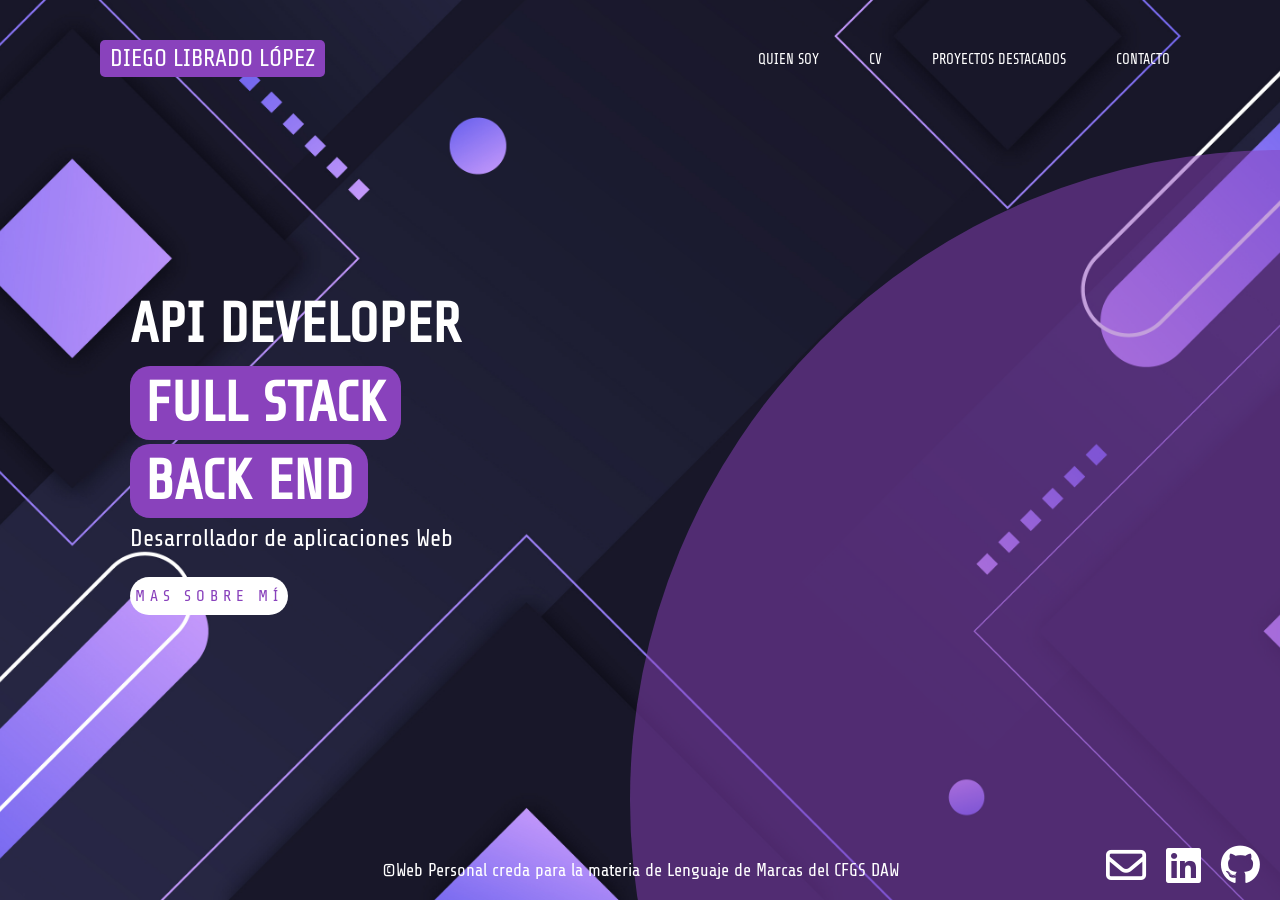
<file: index.html>
<!DOCTYPE html>
<html lang="en">
<head>
    <meta charset="UTF-8">
    <meta name="viewport" content="width=device-width, initial-scale=1.0">
    <link rel="stylesheet" href="css/style.css">
    <link rel="stylesheet" href="https://cdnjs.cloudflare.com/ajax/libs/font-awesome/6.1.1/css/all.min.css" integrity="sha512-KfkfwYDsLkIlwQp6LFnl8zNdLGxu9YAA1QvwINks4PhcElQSvqcyVLLD9aMhXd13uQjoXtEKNosOWaZqXgel0g==" crossorigin="anonymous" referrerpolicy="no-referrer"/>
    <title>Landing Page Web</title>
</head>
<body>
    <section>
        <div class="circulo"></div>
        <header>
            <a href="#" class="logo">Diego Librado López</a>
            <ul class="menuBar">
                <li>
                    <a href="quien_soy.html">Quien soy</a>
                </li>
                <li>
                    <a href="cv.html">CV</a>
                </li>
                <li>
                    <a href="proyectos.html">Proyectos destacados</a>
                </li>
                <li>
                    <a href="contacto.html">Contacto</a>
                </li>
            </ul>
        </header>
        <div class="contenido">
            <div class="tituloBox">
                <h2>API Developer</h2>
                <h2><span>Full Stack</span></h2>
                <h2><span>Back End</span></h2>
                <p class="frase">Desarrollador de aplicaciones Web</p>
                <a href="quien_soy.html">Mas sobre mí</a>
            </div>
        </div>
        <div class="copyright">
            <p>&copy;Web Personal creda para la materia de Lenguaje de Marcas del CFGS DAW</p>
        </div>
        <ul class="redesSociales">
            <li><a href="mailto:diego.librado.lopez2004@gmail.com"><i class="fa-regular fa-envelope"></i></a></li>
            <li><a href="https://www.linkedin.com/in/diego-librado-l%C3%B3pez-929997397/"><i class="fa-brands fa-linkedin"></i></a></li>
            <li><a href="https://github.com/diegolibrado"><i class="fa-brands fa-github"></i></a></li>
        </ul>
    </section>
</body>
</html>
</file>
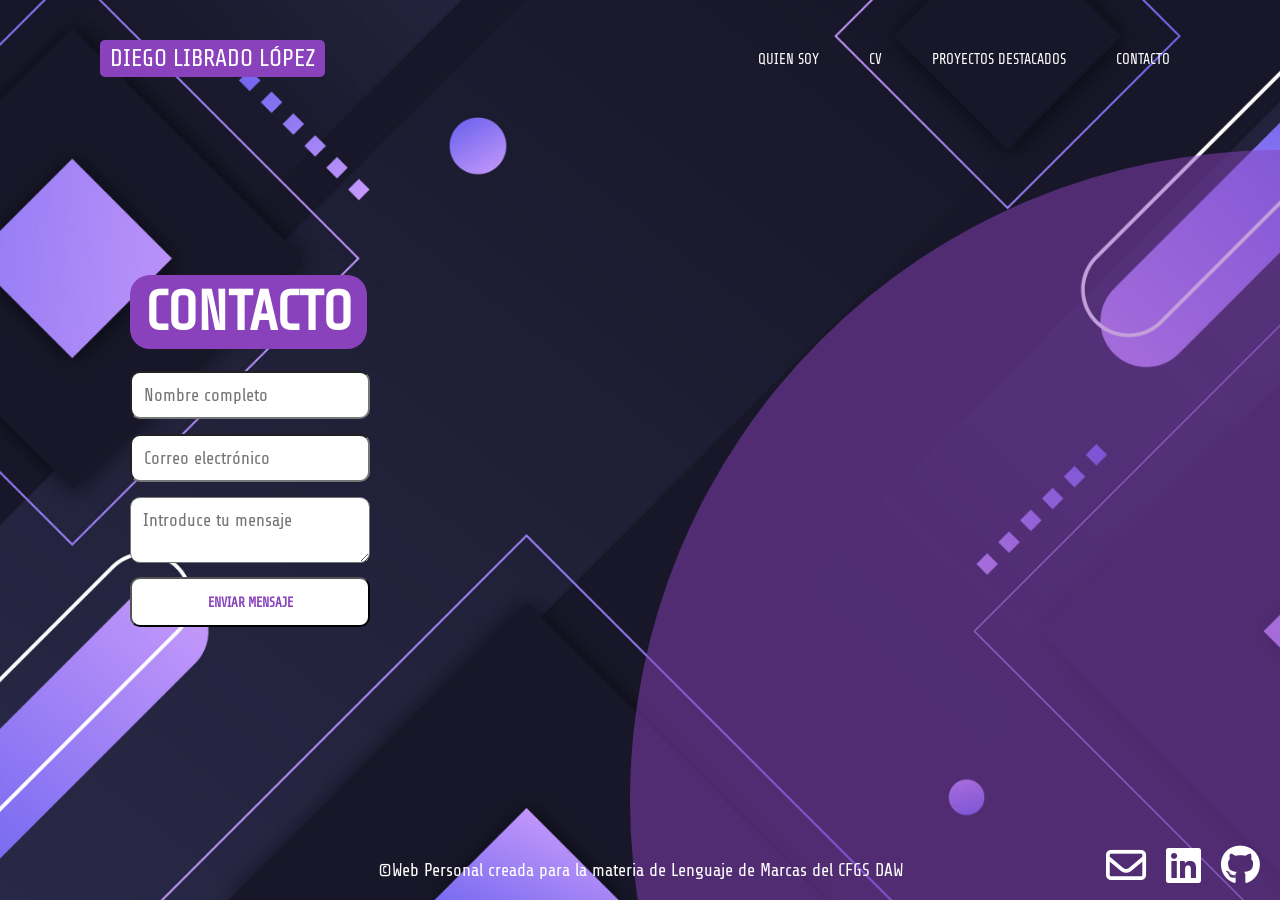
<file: contacto.html>
<!DOCTYPE html>
<html lang="es">
<head>
    <meta charset="UTF-8">
    <meta name="viewport" content="width=device-width, initial-scale=1.0">
    <link rel="stylesheet" href="css/style.css">
    <link rel="stylesheet" href="https://cdnjs.cloudflare.com/ajax/libs/font-awesome/6.1.1/css/all.min.css" integrity="sha512-KfkfwYDsLkIlwQp6LFnl8zNdLGxu9YAA1QvwINks4PhcElQSvqcyVLLD9aMhXd13uQjoXtEKNosOWaZqXgel0g==" crossorigin="anonymous" referrerpolicy="no-referrer"/>
    <title>Contacto - Diego Librado</title>
</head>
<body>
    <section>
        <div class="circulo"></div>
        <header>
            <a href="index.html" class="logo">Diego Librado López</a>
            <ul class="menuBar">
                <li><a href="quien_soy.html">Quien soy</a></li>
                <li><a href="cv.html">CV</a></li>
                <li><a href="proyectos.html">Proyectos destacados</a></li>
                <li><a href="contacto.html">Contacto</a></li>
            </ul>
        </header>
        <div class="contenido">
            <div class="tituloBox">
                <h2><span>Contacto</span></h2>
                <form class="contacto-formulario" method="get">
                    <input type="text" placeholder="Nombre completo">
                    <input type="email" placeholder="Correo electrónico">
                    <textarea name="textarea" placeholder="Introduce tu mensaje"></textarea>
                    <button type="submit" class="btn-enviar">Enviar Mensaje</button>
                </form>
            </div>
        </div>
        <div class="copyright">
            <p>&copy;Web Personal creada para la materia de Lenguaje de Marcas del CFGS DAW</p>
        </div>
        <ul class="redesSociales">
            <li><a href="mailto:diego.librado.lopez2004@gmail.com"><i class="fa-regular fa-envelope"></i></a></li>
            <li><a href="https://www.linkedin.com/in/diego-librado-l%C3%B3pez-929997397/"><i class="fa-brands fa-linkedin"></i></a></li>
            <li><a href="https://github.com/diegolibrado"><i class="fa-brands fa-github"></i></a></li>
        </ul>
    </section>
</body>
</html>
</file>
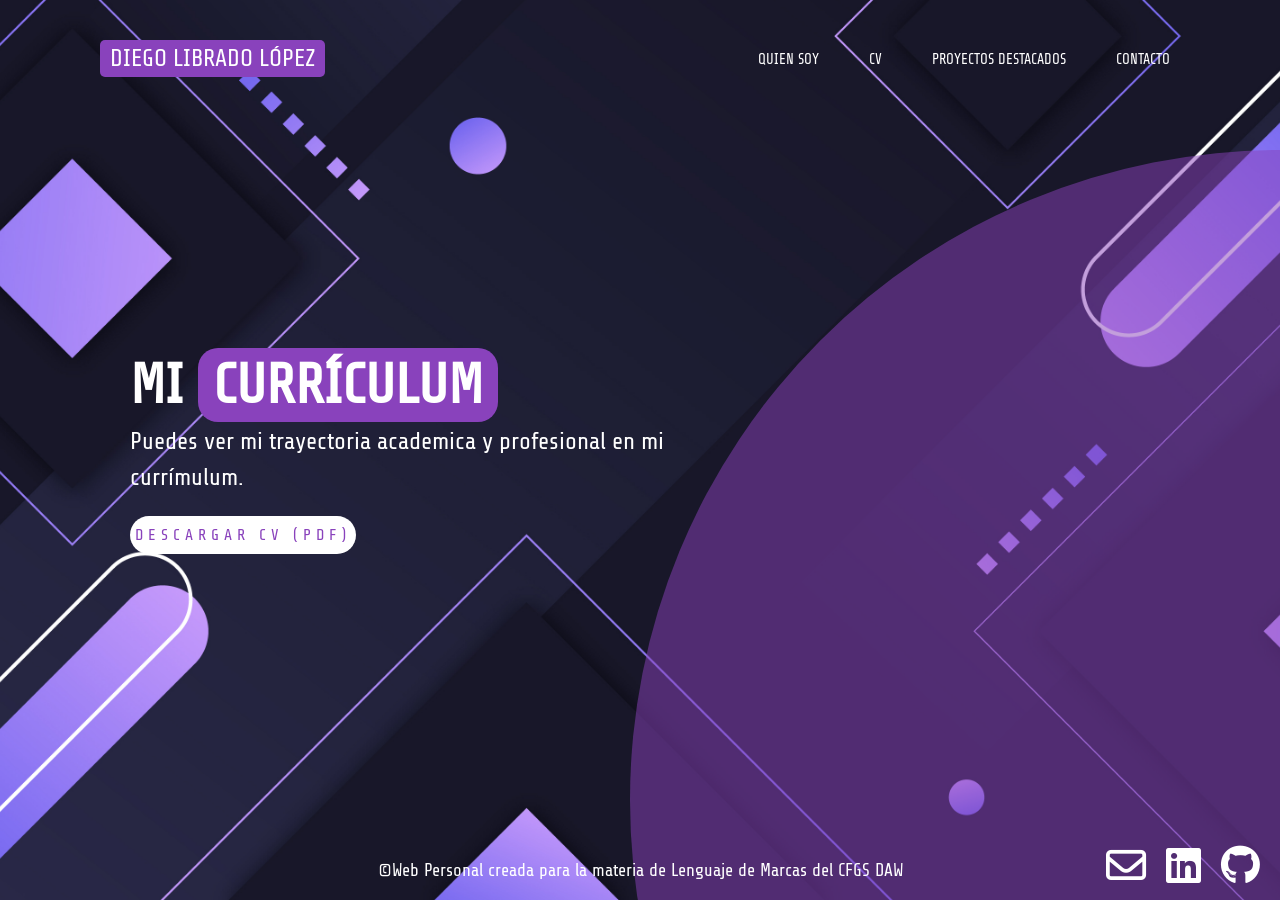
<file: cv.html>
<!DOCTYPE html>
<html lang="es">
<head>
    <meta charset="UTF-8">
    <meta name="viewport" content="width=device-width, initial-scale=1.0">
    <link rel="stylesheet" href="css/style.css">
    <link rel="stylesheet" href="https://cdnjs.cloudflare.com/ajax/libs/font-awesome/6.1.1/css/all.min.css" integrity="sha512-KfkfwYDsLkIlwQp6LFnl8zNdLGxu9YAA1QvwINks4PhcElQSvqcyVLLD9aMhXd13uQjoXtEKNosOWaZqXgel0g==" crossorigin="anonymous" referrerpolicy="no-referrer"/>
    <title>Cv - Diego Librado</title>
</head>
<body>
    <section>
        <div class="circulo"></div>
        <header>
            <a href="index.html" class="logo">Diego Librado López</a>
            <ul class="menuBar">
                <li><a href="quien_soy.html">Quien soy</a></li>
                <li><a href="cv.html">CV</a></li>
                <li><a href="proyectos.html">Proyectos destacados</a></li>
                <li><a href="contacto.html">Contacto</a></li>
            </ul>
        </header>
        <div class="contenido">
            <div class="tituloBox">
                <h2>Mi <span>Currículum</span></h2>
                <p>Puedes ver mi trayectoria academica y profesional en mi currímulum.</p>
                <a href="CV - Diego Librado Lopez.pdf" target="_blank">Descargar CV (PDF)</a>
            </div>
        </div>
        <div class="copyright">
            <p>&copy;Web Personal creada para la materia de Lenguaje de Marcas del CFGS DAW</p>
        </div>
        <ul class="redesSociales">
            <li><a href="mailto:diego.librado.lopez2004@gmail.com"><i class="fa-regular fa-envelope"></i></a></li>
            <li><a href="https://www.linkedin.com/in/diego-librado-l%C3%B3pez-929997397/"><i class="fa-brands fa-linkedin"></i></a></li>
            <li><a href="https://github.com/diegolibrado"><i class="fa-brands fa-github"></i></a></li>
        </ul>
    </section>
</body>
</html>
</file>
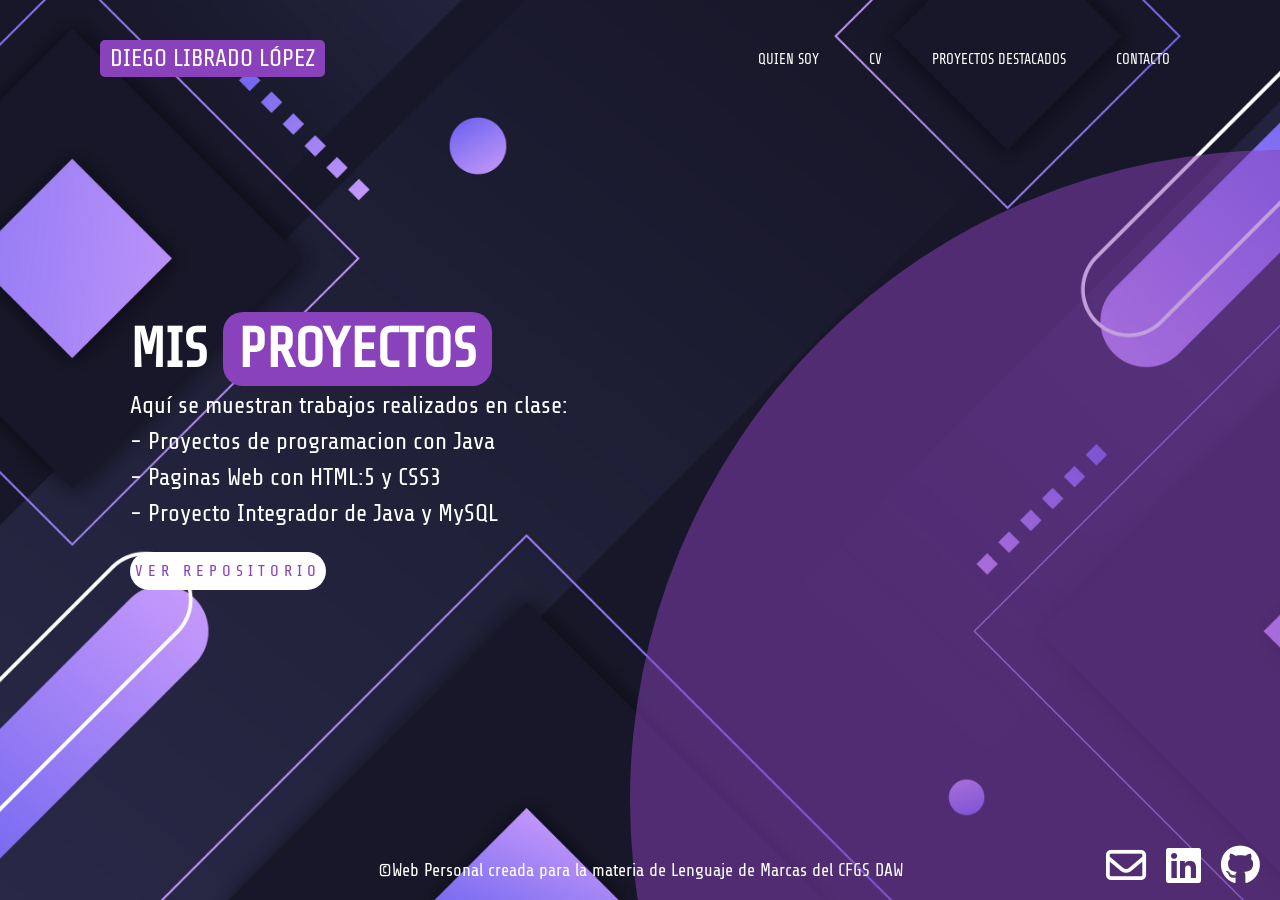
<file: proyectos.html>
<!DOCTYPE html>
<html lang="es">
<head>
    <meta charset="UTF-8">
    <meta name="viewport" content="width=device-width, initial-scale=1.0">
    <link rel="stylesheet" href="css/style.css">
    <link rel="stylesheet" href="https://cdnjs.cloudflare.com/ajax/libs/font-awesome/6.1.1/css/all.min.css" integrity="sha512-KfkfwYDsLkIlwQp6LFnl8zNdLGxu9YAA1QvwINks4PhcElQSvqcyVLLD9aMhXd13uQjoXtEKNosOWaZqXgel0g==" crossorigin="anonymous" referrerpolicy="no-referrer"/>
    <title>Proyectos - Diego Librado</title>
</head>
<body>
    <section>
        <div class="circulo"></div>
        <header>
            <a href="index.html" class="logo">Diego Librado López</a>
            <ul class="menuBar">
                <li><a href="quien_soy.html">Quien soy</a></li>
                <li><a href="cv.html">CV</a></li>
                <li><a href="proyectos.html">Proyectos destacados</a></li>
                <li><a href="contacto.html">Contacto</a></li>
            </ul>
        </header>
        <div class="contenido">
            <div class="tituloBox">
                <h2>Mis <span>Proyectos</span></h2>
                <p>Aquí se muestran trabajos realizados en clase: 
                <br> - Proyectos de programacion con Java 
                <br> - Paginas Web con HTML:5 y CSS3 
                <br> - Proyecto Integrador de Java y MySQL</p>
                <a href="https://github.com/diegolibrado">Ver Repositorio</a>
            </div>
        </div>
        <div class="copyright">
            <p>&copy;Web Personal creada para la materia de Lenguaje de Marcas del CFGS DAW</p>
        </div>
        <ul class="redesSociales">
            <li><a href="mailto:diego.librado.lopez2004@gmail.com"><i class="fa-regular fa-envelope"></i></a></li>
            <li><a href="https://www.linkedin.com/in/diego-librado-l%C3%B3pez-929997397/"><i class="fa-brands fa-linkedin"></i></a></li>
            <li><a href="https://github.com/diegolibrado"><i class="fa-brands fa-github"></i></a></li>
        </ul>
    </section>
</body>
</html>
</file>
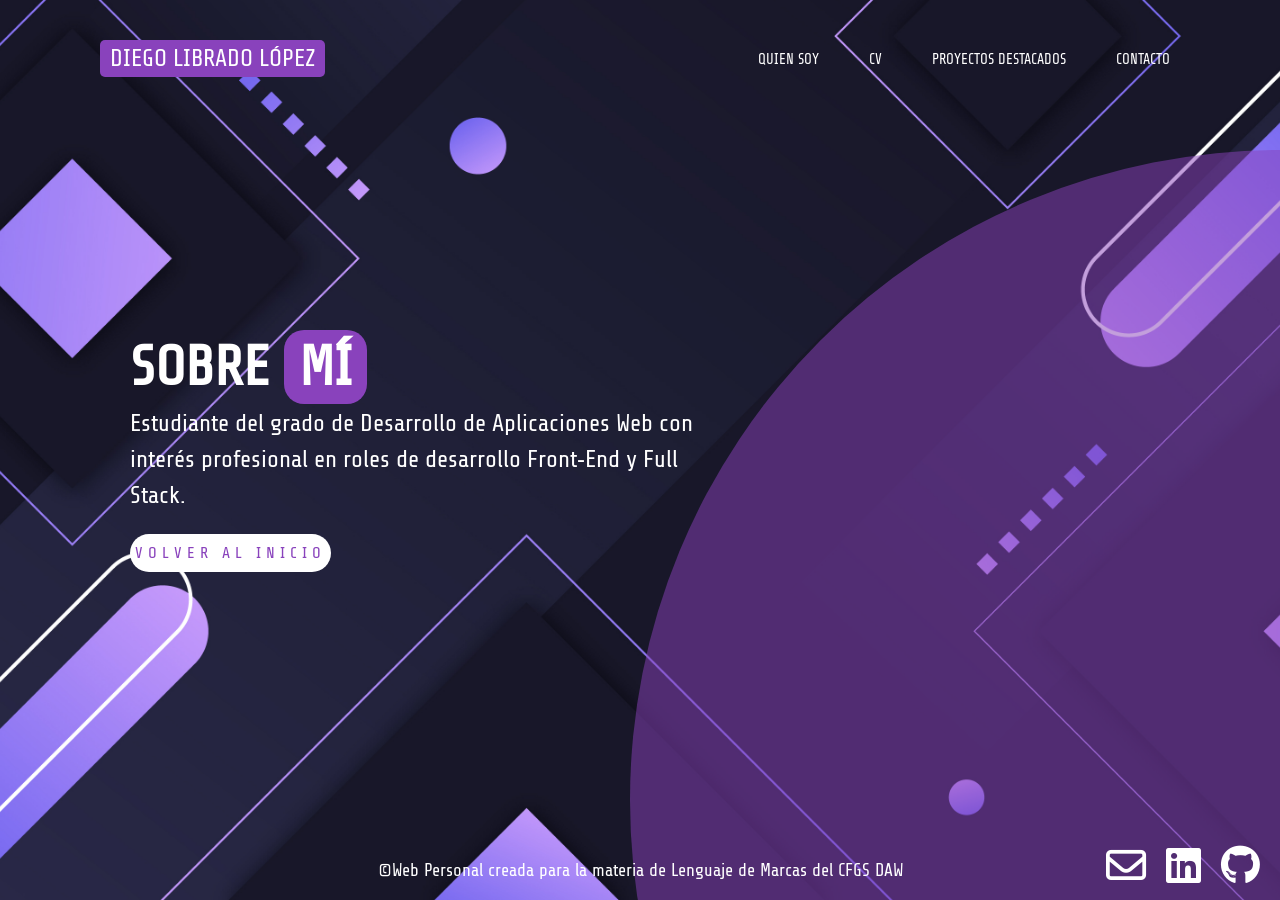
<file: quien_soy.html>
<!DOCTYPE html>
<html lang="es">
<head>
    <meta charset="UTF-8">
    <meta name="viewport" content="width=device-width, initial-scale=1.0">
    <link rel="stylesheet" href="css/style.css">
    <link rel="stylesheet" href="https://cdnjs.cloudflare.com/ajax/libs/font-awesome/6.1.1/css/all.min.css" integrity="sha512-KfkfwYDsLkIlwQp6LFnl8zNdLGxu9YAA1QvwINks4PhcElQSvqcyVLLD9aMhXd13uQjoXtEKNosOWaZqXgel0g==" crossorigin="anonymous" referrerpolicy="no-referrer"/>
    <title>Quien Soy - Diego Librado</title>
</head>
<body>
    <section>
        <div class="circulo"></div>
        <header>
            <a href="index.html" class="logo">Diego Librado López</a>
            <ul class="menuBar">
                <li><a href="quien_soy.html">Quien soy</a></li>
                <li><a href="cv.html">CV</a></li>
                <li><a href="proyectos.html">Proyectos destacados</a></li>
                <li><a href="contacto.html">Contacto</a></li>
            </ul>
        </header>
        <div class="contenido">
            <div class="tituloBox">
                <h2>Sobre <span>Mí</span></h2>
                <p>Estudiante del grado de Desarrollo de Aplicaciones Web con interés profesional en roles de desarrollo Front‑End y Full Stack.</p>
                <a href="index.html">Volver al Inicio</a>
            </div>
        </div>
        <div class="copyright">
            <p>&copy;Web Personal creada para la materia de Lenguaje de Marcas del CFGS DAW</p>
        </div>
        <ul class="redesSociales">
            <li><a href="mailto:diego.librado.lopez2004@gmail.com"><i class="fa-regular fa-envelope"></i></a></li>
            <li><a href="https://www.linkedin.com/in/diego-librado-l%C3%B3pez-929997397/"><i class="fa-brands fa-linkedin"></i></a></li>
            <li><a href="https://github.com/diegolibrado"><i class="fa-brands fa-github"></i></a></li>
        </ul>
    </section>
</body>
</html>
</file>
<file: css/style.css>
@import url('https://fonts.googleapis.com/css2?family=Playpen+Sans:wght@100..800&family=Share+Tech&display=swap');

*{
    margin: 0px;
    padding: 0px;
    box-sizing: border-box;
    font-family: "Share Tech", sans-serif;
}
body{
    background-image: url(../img/fondo3.jpg);
    background-position: center;
    background-repeat: no-repeat;
    background-attachment: fixed;
    background-size: cover;
}
section{
    position: relative;
    width: 100%;
    min-height: 100vh;
    display: flex;
    justify-content: center;
    padding: 100px;
}
header{
    position: absolute;
    top: 0px;
    left: 0px;
    width: 100%;
    padding: 40px 100px;
    display: flex;
    justify-content: space-between;
    align-items: center;
}
header .logo{
    color: #fff;
    font-size: 1.5em;
    text-decoration: none;
    text-transform: uppercase;
    background-color: rgb(137, 66, 188);
    border-radius: 5px;
    padding: 5px 10px;
    font-family: "Share Tech", sans-serif;
    font-weight: 600px;
}
header .logo:hover{
    color: rgb(137, 66, 188);
    background-color: white;
    transition: 0.5s;
}
header .menuBar{
    position: relative;
    display: flex;
}
header .menuBar li{
    list-style: none;
    margin-left: 30px;
}
header .menuBar li a{
    text-decoration: none;
    color: white;
    font-weight: 600px;
    padding: 10px;
    transition: 0.3s;
    font-size: 0.9em;
    text-transform: uppercase;
}
header .menuBar li a:hover{
    border-bottom: 2px solid white;
}

/*Contenido de la web*/
.contenido{
    display: flex;
    position: relative;
    width: 100%;
    justify-content: space-between;
    align-items: center;
    padding-left: 30px;
}
.contenido .tituloBox{
    position: relative;
    max-width: 600px;
    text-align: left;
}
.contenido .tituloBox h2{
    font-size: 3.5em;
    text-transform: uppercase;
    color: white;
    line-height: 1.4em;
}
.contenido .tituloBox h2 span{
    background-color: rgb(137, 66, 188);
    color: white;
    padding: 5px 15px;
    font-family: "Share Tech", sans-serif;
    font-weight: 600;
    border-radius: 20px;
}
.contenido .tituloBox p{
    font-size:1.5em;
    line-height: 1.5;
    color:white;
    font-family: 'Share Tech', sans-serif;
    font-weight: 300;
    margin-bottom: 20px;
}
.contenido .tituloBox a{
    display: inline-block;
    text-decoration: none;
    text-transform: uppercase;
    color: rgb(137, 66, 188);
    background-color: #fff;
    padding: 10px 5px;
    border-radius: 20px;
    letter-spacing: 5px;
    transition: 0.5s;
}
.contenido .tituloBox a:hover{
    color: #fff;
    background-color: rgb(137, 66, 188);
    transition: 0.5s;
}

/*Copyright*/
.copyright{
    position: absolute;
    bottom: 20px;
    left: 0;
    width: 100%;
    display: flex;
    justify-content: center;
    align-items: center;
    padding: 0;
    margin: 0;
}
.copyright p{
    color: #fff;
    text-align: center;
    font-size: 1.1em;
    margin: 0;
}

/*Redes Sociales*/
.redesSociales{
    position: absolute;
    right: 10px;
    bottom: 0px;
    display: flex;
    justify-content: space-between;
    align-items: center;
    list-style: none;
}
.redesSociales li{
    padding: 10px;
}
.redesSociales li a{
    color: white;
    font-size: 2.5em;
    transition: 0.3s;
}
.redesSociales li:hover a{
    color: rgb(145, 44, 218);
}

/*Circulo*/
.circulo{
    position: absolute;
    top: 0px;
    left: 0px;
    background: rgba(137, 66, 188, 0.500);
    clip-path: circle(650px at right 800px);
    width: 100%;
    height: 100%;
    z-index: -1000;
}   

/*PAGINAS EXTRA*/
.tituloBox h2 span {
    background-color: rgb(137, 66, 188);
    color: white;
    padding: 0 10px;
    border-radius: 10px;
}
.contacto-formulario {
    display: block; 
    margin-top: 20px; 
    max-width: 240px;
}
.contacto-formulario input {
    padding: 12px; 
    border-radius: 10px; 
    font-size: 1.1em;
    width: 100%;
    margin-bottom: 15px;
}
.contacto-formulario textarea{
    padding: 12px; 
    border-radius: 10px; 
    font-size: 1.1em;
    width: 100%;
    max-width: 240px;
}
.btn-enviar {
    margin-top: 10px;
    height: 50px;
    width: 240px;
    text-align: center; 
    text-decoration: none;
    text-transform: uppercase;
    color: rgb(137, 66, 188);
    background-color: #fff;
    padding: 10px 25px;
    border-radius: 10px;
    transition: 0.3s;
    font-weight: bold;
}

.btn-enviar:hover {
    color: #fff;
    background-color: rgb(137, 66, 188);
}
</file>
